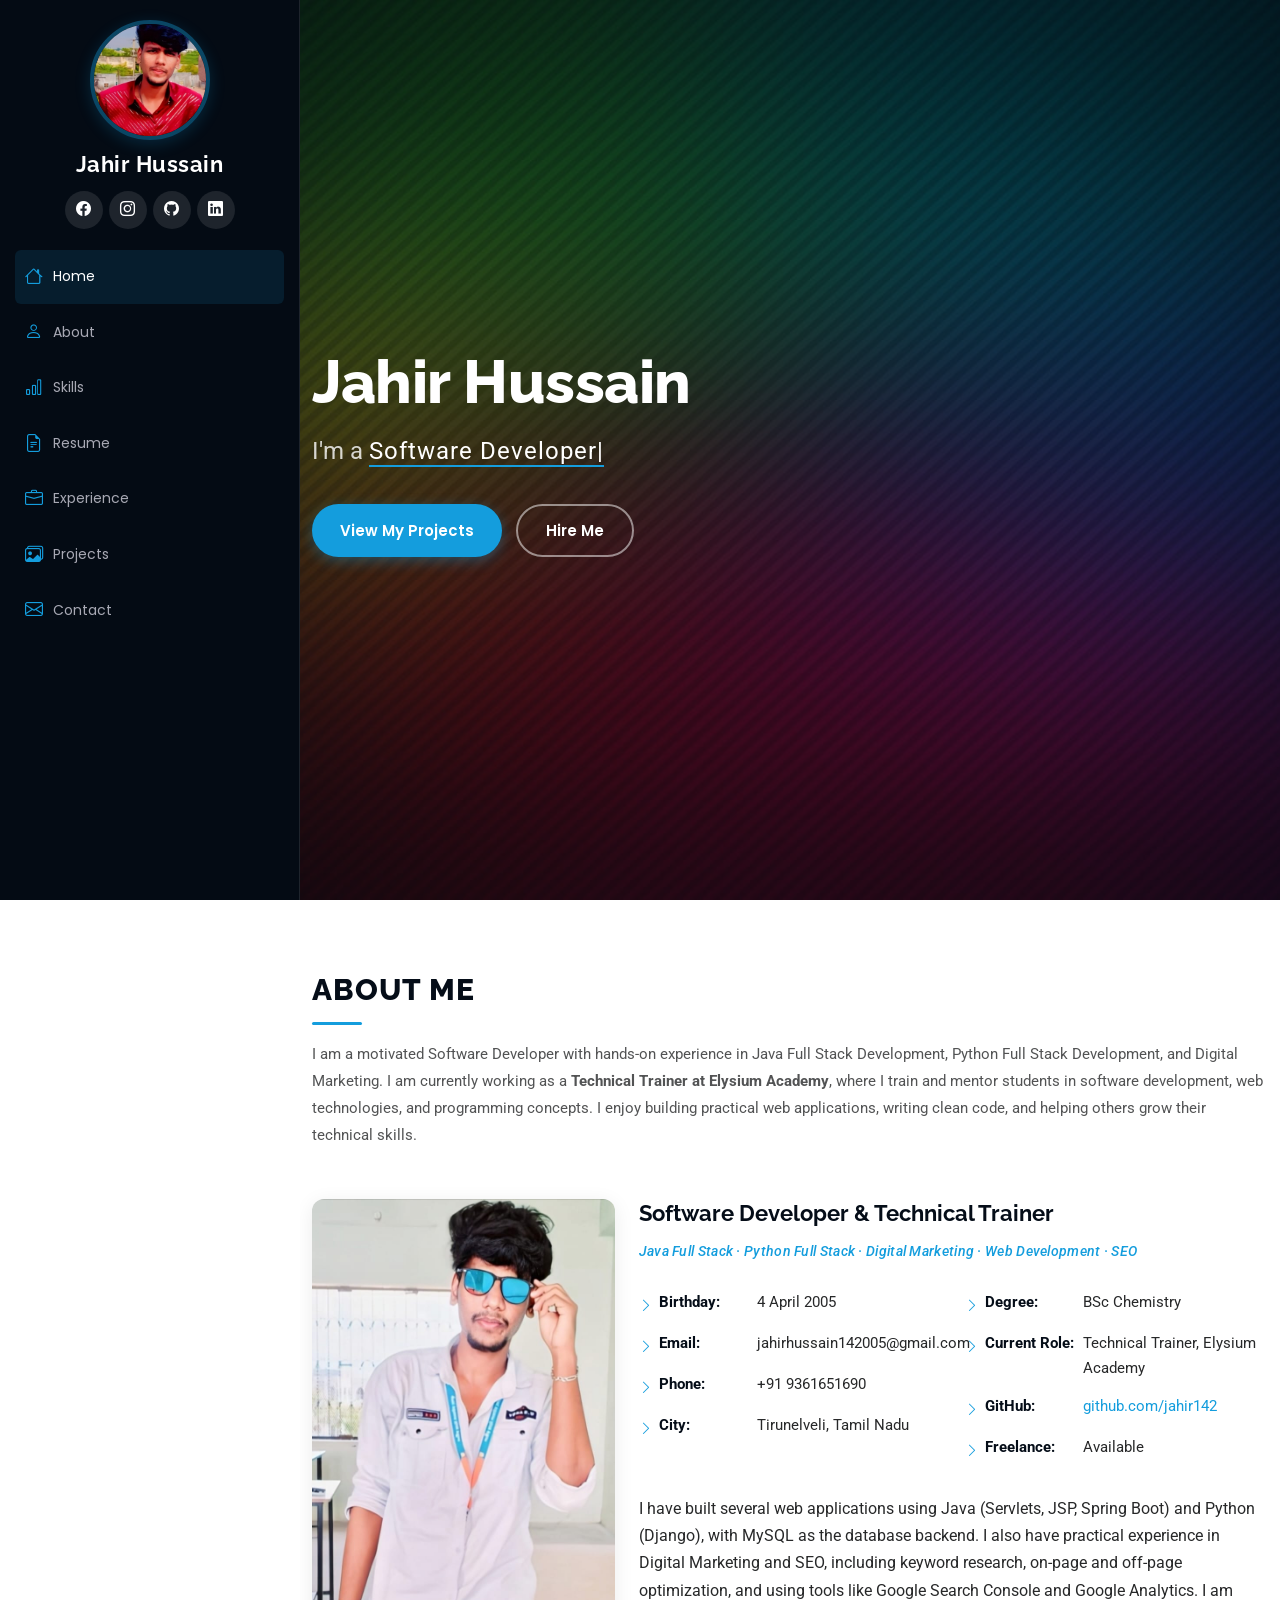
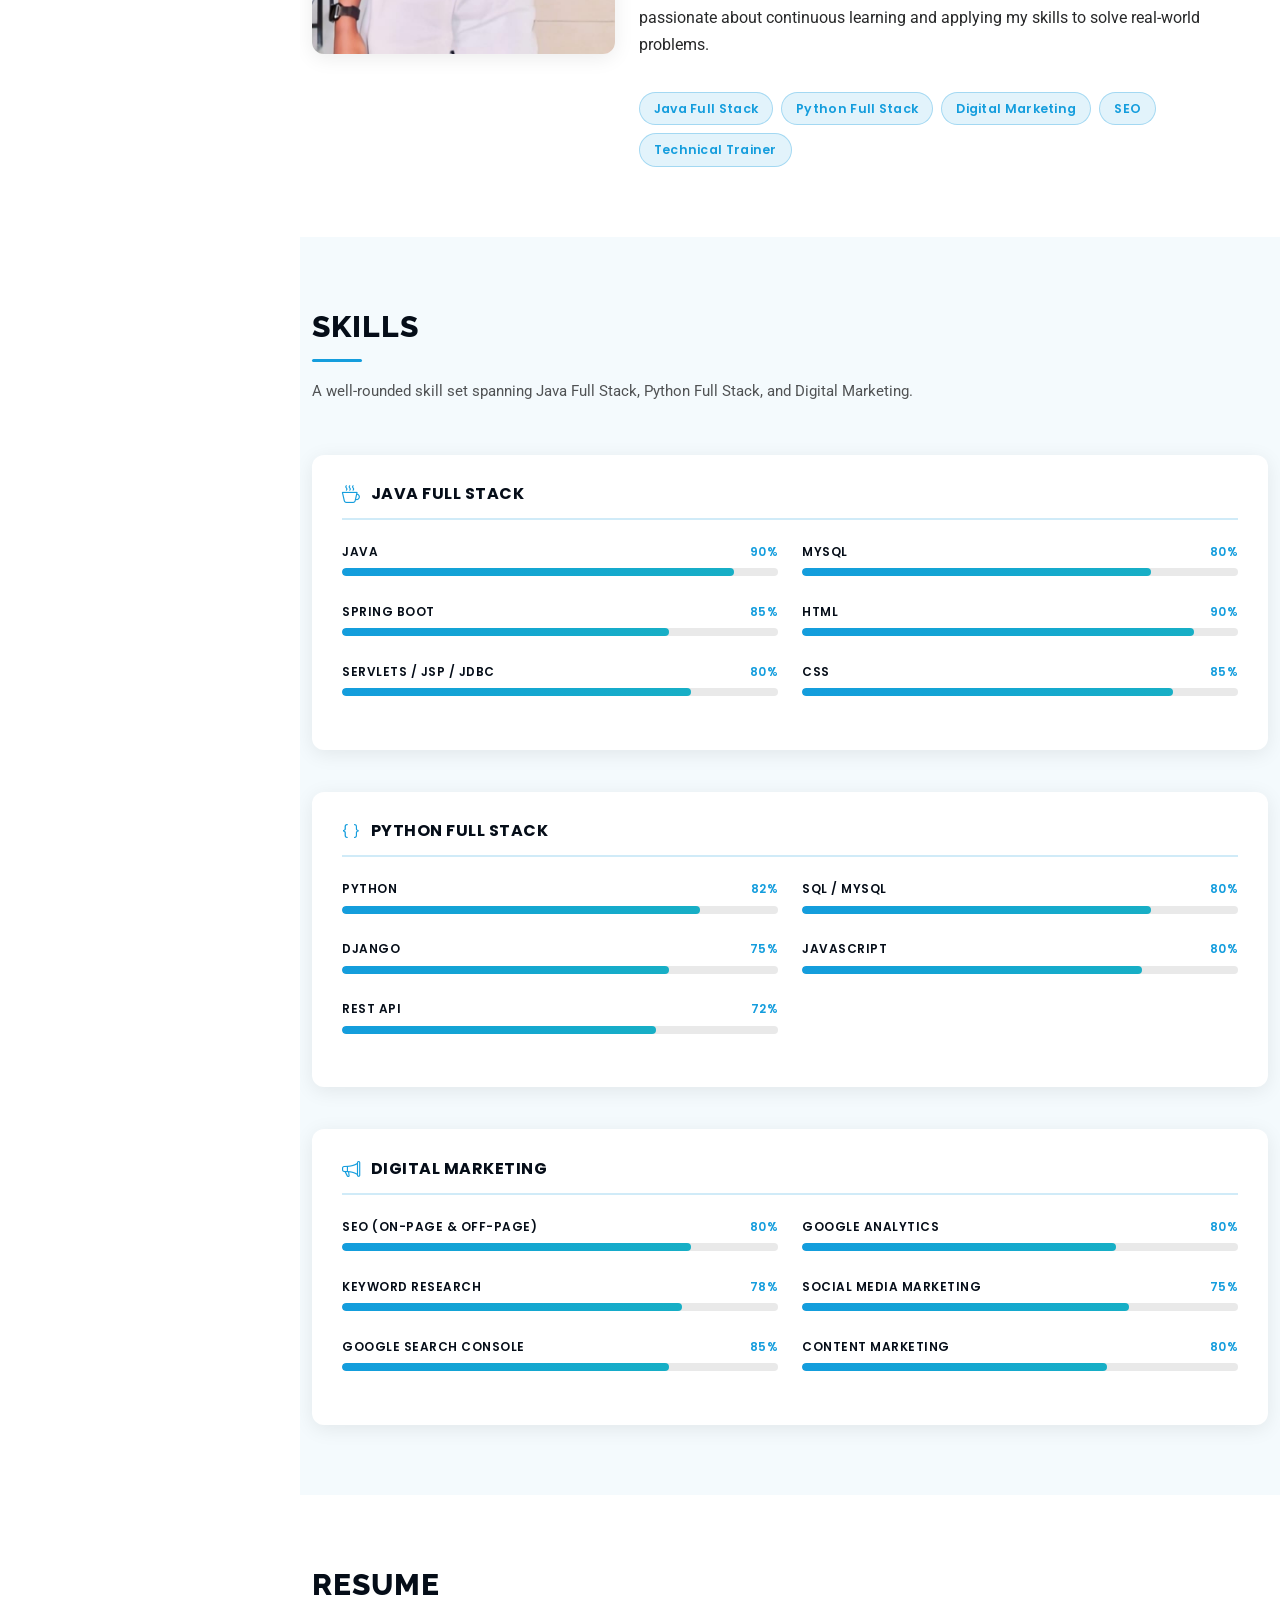
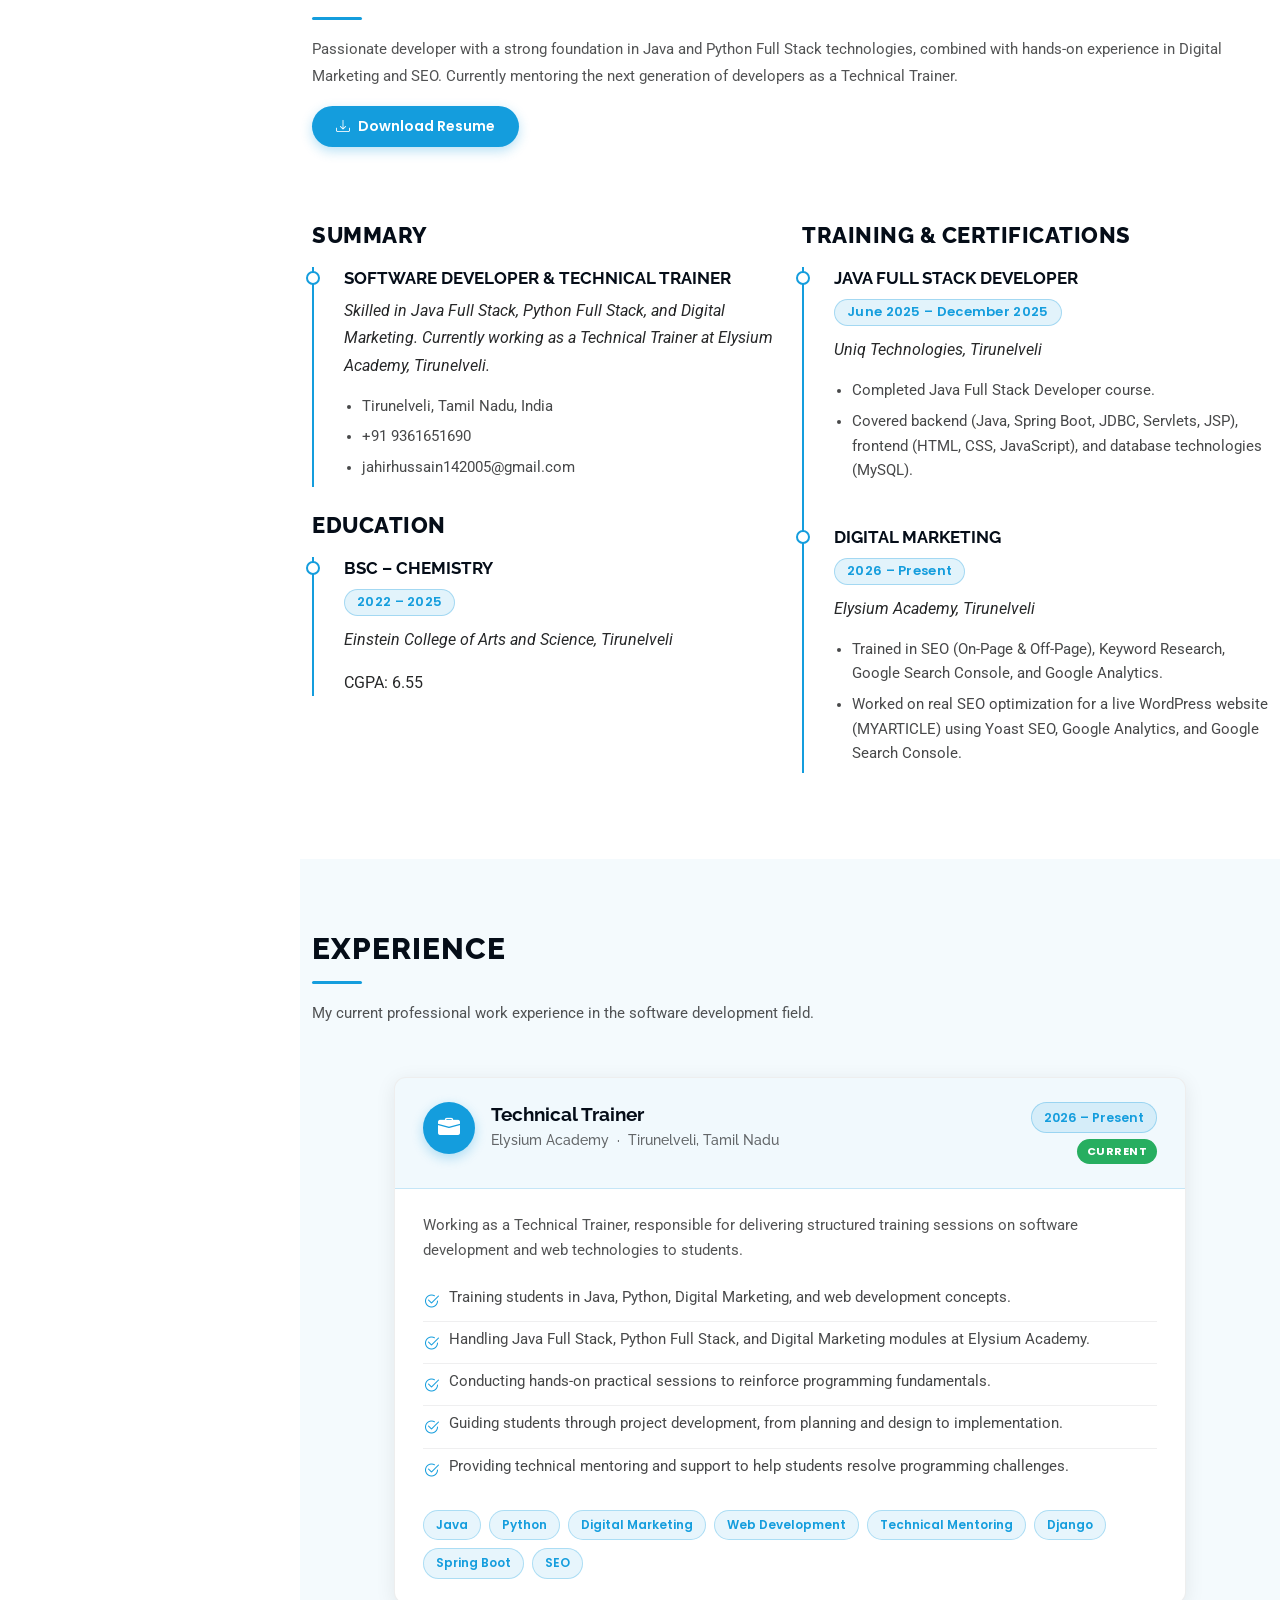
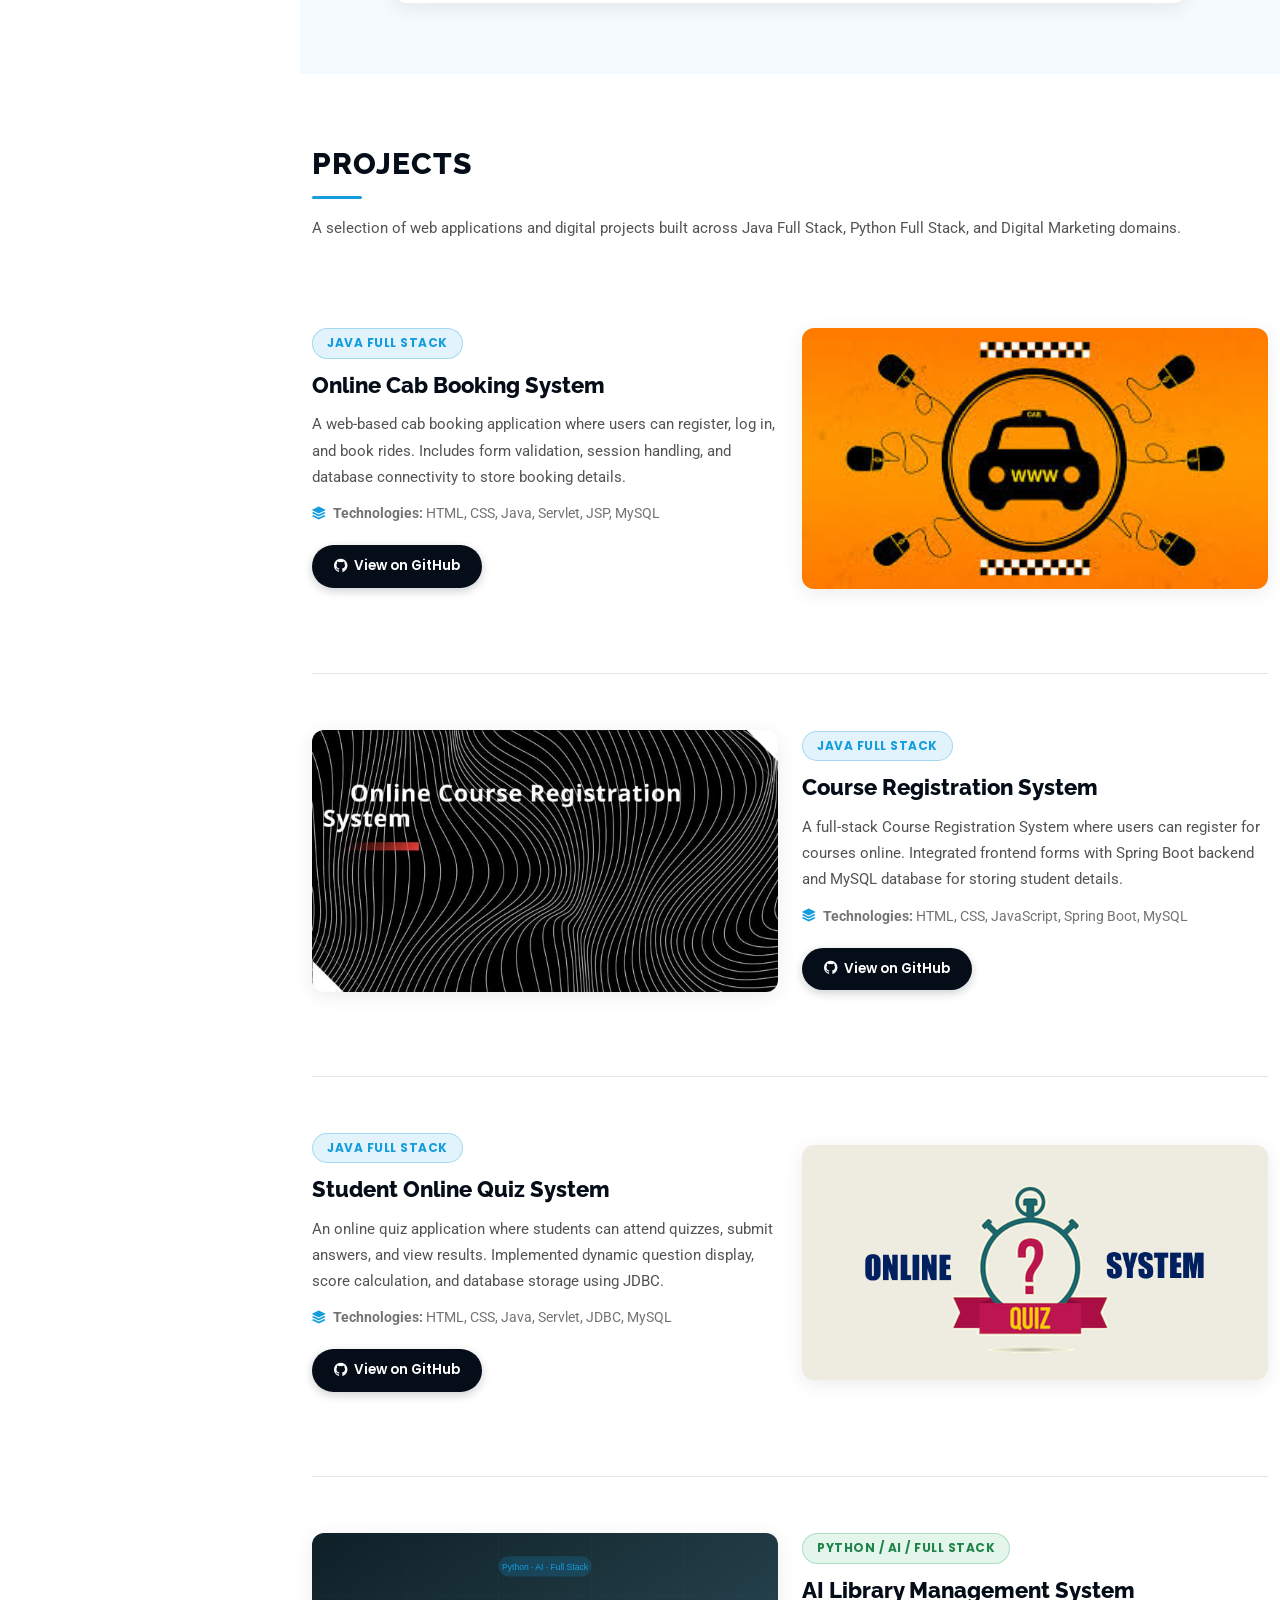
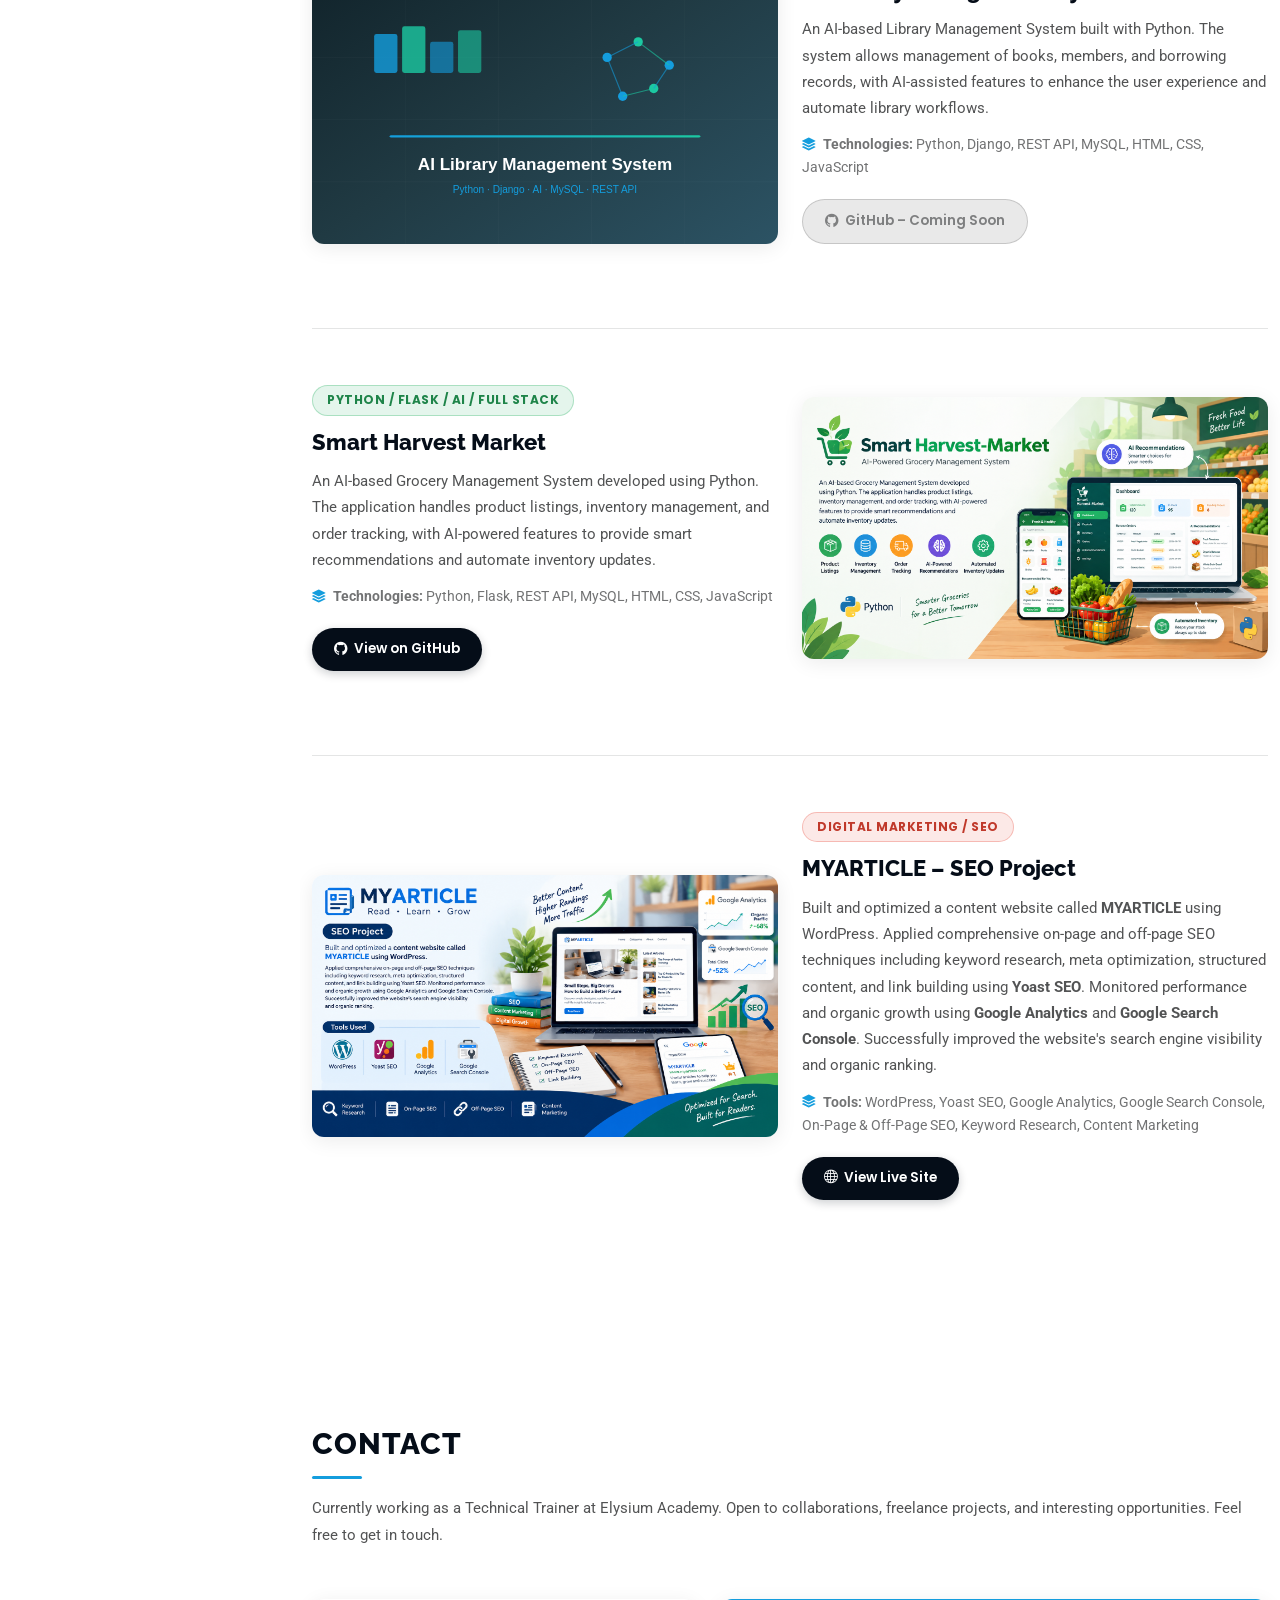
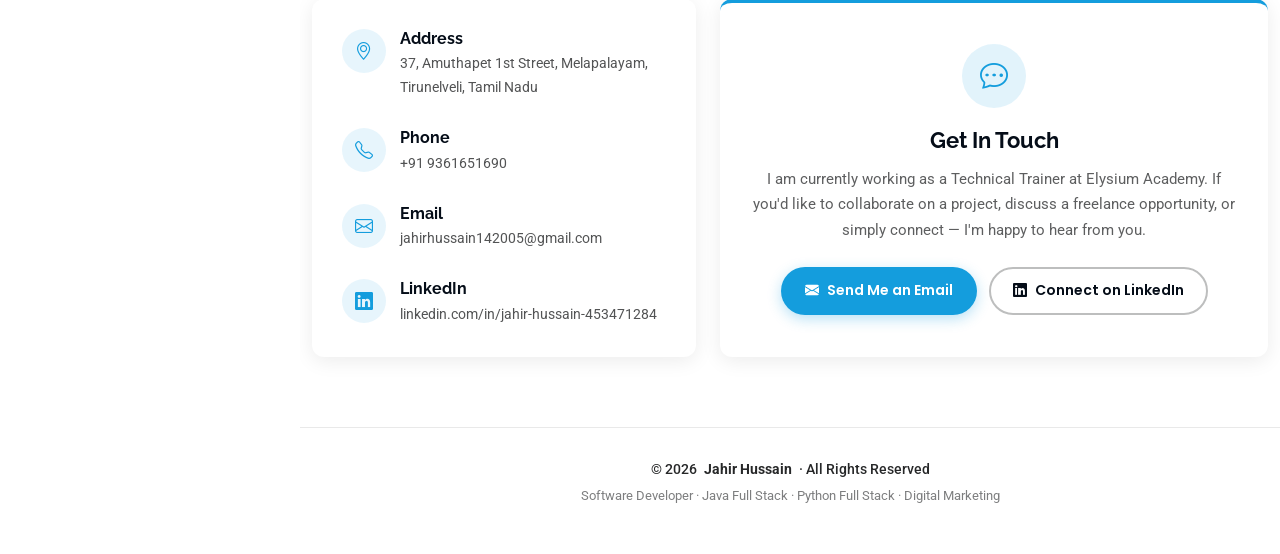
<file: iPortfolio-1.0.0/index.html>
<!DOCTYPE html>
<html lang="en">

<head>
  <meta charset="utf-8">
  <meta content="width=device-width, initial-scale=1.0" name="viewport">
  <title>Jahir Hussain | Software Developer · Java Full Stack · Python Full Stack · Digital Marketing</title>
  <meta name="description" content="Jahir Hussain – Software Developer specializing in Java Full Stack, Python Full Stack Development, and Digital Marketing. Currently working as Technical Trainer at Elysium Academy. Explore my projects, skills, and contact information.">
  <meta name="keywords" content="Jahir Hussain, Software Developer, Java Full Stack Developer, Python Full Stack Developer, Digital Marketing, SEO, Spring Boot, Django, Web Developer, Technical Trainer, Elysium Academy, Tirunelveli">
  <meta name="author" content="Jahir Hussain">
  <meta name="robots" content="index, follow">

  <!-- Open Graph / Social -->
  <meta property="og:type" content="website">
  <meta property="og:title" content="Jahir Hussain | Software Developer & Full Stack Developer">
  <meta property="og:description" content="Software Developer skilled in Java Full Stack, Python Full Stack, and Digital Marketing. Currently Technical Trainer at Elysium Academy.">
  <meta property="og:image" content="assets/img/portfolio/main-img2.webp">
  <meta property="og:url" content="https://jahir14-portfolio.netlify.app">

  <!-- Favicons -->
  <link href="assets/img/testimonials/logo.webp" rel="icon" type="image/webp">
  <link href="assets/img/testimonials/logo.webp" rel="apple-touch-icon">

  <!-- Fonts -->
  <link href="https://fonts.googleapis.com" rel="preconnect">
  <link href="https://fonts.gstatic.com" rel="preconnect" crossorigin>
  <link href="https://fonts.googleapis.com/css2?family=Roboto:ital,wght@0,300;0,400;0,500;0,700;1,400&family=Poppins:wght@300;400;500;600;700&family=Raleway:wght@300;400;500;600;700;800&display=swap" rel="stylesheet">

  <!-- Vendor CSS Files -->
  <link href="assets/vendor/bootstrap/css/bootstrap.min.css" rel="stylesheet">
  <link href="assets/vendor/bootstrap-icons/bootstrap-icons.css" rel="stylesheet">
  <link href="assets/vendor/aos/aos.css" rel="stylesheet">

  <!-- Main CSS File -->
  <link href="assets/css/main.css" rel="stylesheet">
</head>

<body class="index-page">

  <!-- ======= Header / Sidebar ======= -->
  <header id="header" class="header dark-background d-flex flex-column">
    <i class="header-toggle d-xl-none bi bi-list"></i>

    <div class="profile-img">
      <img src="assets/img/portfolio/side-img2.webp" width="120" height="120"
        alt="Jahir Hussain – Software Developer" class="img-fluid rounded-circle">
    </div>

    <a href="index.html" class="logo d-flex align-items-center justify-content-center">
      <h1 class="sitename">Jahir Hussain</h1>
    </a>

    <div class="social-links text-center">
      <a href="https://facebook.com/Rockjahir142005" target="_blank" rel="noopener" class="facebook" aria-label="Facebook Profile">
        <i class="bi bi-facebook"></i>
      </a>
      <a href="https://instagram.com/mr_black_devil__04" target="_blank" rel="noopener" class="instagram" aria-label="Instagram Profile">
        <i class="bi bi-instagram"></i>
      </a>
      <a href="https://github.com/jahir142" target="_blank" rel="noopener" class="github" aria-label="GitHub Profile">
        <i class="bi bi-github"></i>
      </a>
      <a href="https://www.linkedin.com/in/jahir-hussain-453471284/" target="_blank" rel="noopener" class="linkedin" aria-label="LinkedIn Profile">
        <i class="bi bi-linkedin"></i>
      </a>
    </div>

    <nav id="navmenu" class="navmenu">
      <ul>
        <li><a href="#hero" class="active"><i class="bi bi-house navicon"></i> Home</a></li>
        <li><a href="#about"><i class="bi bi-person navicon"></i> About</a></li>
        <li><a href="#skills"><i class="bi bi-bar-chart navicon"></i> Skills</a></li>
        <li><a href="#resume"><i class="bi bi-file-earmark-text navicon"></i> Resume</a></li>
        <li><a href="#experience"><i class="bi bi-briefcase navicon"></i> Experience</a></li>
        <li><a href="#portfolio"><i class="bi bi-images navicon"></i> Projects</a></li>
        <li><a href="#contact"><i class="bi bi-envelope navicon"></i> Contact</a></li>
      </ul>
    </nav>
  </header>
  <!-- End Header -->

  <main class="main">

    <!-- ======= Hero Section ======= -->
    <section id="hero" class="hero section dark-background">
      <img src="assets/img/testimonials/background2.webp"
        alt="Hero background" fetchpriority="high" decoding="async">

      <div class="container" data-aos="fade-up" data-aos-delay="100">
        <h2>Jahir Hussain</h2>
        <p>I'm a
          <span class="typed" data-typed-items="Software Developer,Java Full Stack Developer,Python Full Stack Developer,Digital Marketing Specialist"></span>
          <span class="typed-cursor typed-cursor--blink" aria-hidden="true"></span>
        </p>
        <div class="hero-cta" data-aos="fade-up" data-aos-delay="300">
          <a href="#portfolio" class="btn-hero-primary">View My Projects</a>
          <a href="#contact" class="btn-hero-secondary">Hire Me</a>
        </div>
      </div>
    </section>
    <!-- End Hero Section -->

    <!-- ======= About Section ======= -->
    <section id="about" class="about section">
      <div class="container section-title" data-aos="fade-up">
        <h2>About Me</h2>
        <p>
          I am a motivated Software Developer with hands-on experience in Java Full Stack Development,
          Python Full Stack Development, and Digital Marketing. I am currently working as a
          <strong>Technical Trainer at Elysium Academy</strong>, where I train and mentor students
          in software development, web technologies, and programming concepts. I enjoy building practical
          web applications, writing clean code, and helping others grow their technical skills.
        </p>
      </div>

      <div class="container" data-aos="fade-up" data-aos-delay="100">
        <div class="row gy-4 justify-content-center">

          <div class="col-lg-4 text-center">
            <img src="assets/img/portfolio/main-img2.webp" class="img-fluid about-img"
              alt="Jahir Hussain – Full Stack Developer">
          </div>

          <div class="col-lg-8 content">
            <h2>Software Developer &amp; Technical Trainer</h2>
            <p class="fst-italic py-2 about-tagline">
              Java Full Stack · Python Full Stack · Digital Marketing · Web Development · SEO
            </p>

            <div class="row">
              <div class="col-lg-6">
                <ul>
                  <li><i class="bi bi-chevron-right"></i> <strong>Birthday:</strong> <span>4 April 2005</span></li>
                  <li><i class="bi bi-chevron-right"></i> <strong>Email:</strong> <span>jahirhussain142005@gmail.com</span></li>
                  <li><i class="bi bi-chevron-right"></i> <strong>Phone:</strong> <span>+91 9361651690</span></li>
                  <li><i class="bi bi-chevron-right"></i> <strong>City:</strong> <span>Tirunelveli, Tamil Nadu</span></li>
                </ul>
              </div>
              <div class="col-lg-6">
                <ul>
                  <li><i class="bi bi-chevron-right"></i> <strong>Degree:</strong> <span>BSc Chemistry</span></li>
                  <li><i class="bi bi-chevron-right"></i> <strong>Current Role:</strong> <span>Technical Trainer, Elysium Academy</span></li>
                  <li><i class="bi bi-chevron-right"></i> <strong>GitHub:</strong> <span><a href="https://github.com/jahir142" target="_blank" rel="noopener">github.com/jahir142</a></span></li>
                  <li><i class="bi bi-chevron-right"></i> <strong>Freelance:</strong> <span>Available</span></li>
                </ul>
              </div>
            </div>

            <p class="py-3">
              I have built several web applications using Java (Servlets, JSP, Spring Boot) and Python (Django),
              with MySQL as the database backend. I also have practical experience in Digital Marketing and SEO,
              including keyword research, on-page and off-page optimization, and using tools like Google Search
              Console and Google Analytics. I am passionate about continuous learning and applying my skills to
              solve real-world problems.
            </p>

            <div class="about-badges">
              <span class="badge-skill">Java Full Stack</span>
              <span class="badge-skill">Python Full Stack</span>
              <span class="badge-skill">Digital Marketing</span>
              <span class="badge-skill">SEO</span>
              <span class="badge-skill">Technical Trainer</span>
            </div>
          </div>

        </div>
      </div>
    </section>
    <!-- End About Section -->

    <!-- ======= Skills Section ======= -->
    <section id="skills" class="skills section light-background">
      <div class="container section-title" data-aos="fade-up">
        <h2>Skills</h2>
        <p>A well-rounded skill set spanning Java Full Stack, Python Full Stack, and Digital Marketing.</p>
      </div>

      <div class="container" data-aos="fade-up" data-aos-delay="100">

        <!-- Java Full Stack -->
        <div class="skills-category" data-aos="fade-up" data-aos-delay="100">
          <h4 class="skills-category-title"><i class="bi bi-cup-hot"></i> Java Full Stack</h4>
          <div class="row skills-content skills-animation">
            <div class="col-lg-6">
              <div class="progress">
                <span class="skill"><span>Java</span> <i class="val">90%</i></span>
                <div class="progress-bar-wrap">
                  <div class="progress-bar" role="progressbar" aria-valuenow="90" aria-label="Java skill level" aria-valuemin="0" aria-valuemax="100"></div>
                </div>
              </div>
              <div class="progress">
                <span class="skill"><span>Spring Boot</span> <i class="val">85%</i></span>
                <div class="progress-bar-wrap">
                  <div class="progress-bar" role="progressbar" aria-valuenow="75" aria-label="Spring Boot skill level" aria-valuemin="0" aria-valuemax="100"></div>
                </div>
              </div>
              <div class="progress">
                <span class="skill"><span>Servlets / JSP / JDBC</span> <i class="val">80%</i></span>
                <div class="progress-bar-wrap">
                  <div class="progress-bar" role="progressbar" aria-valuenow="80" aria-label="Servlets JSP JDBC skill level" aria-valuemin="0" aria-valuemax="100"></div>
                </div>
              </div>
            </div>
            <div class="col-lg-6">
              <div class="progress">
                <span class="skill"><span>MySQL</span> <i class="val">80%</i></span>
                <div class="progress-bar-wrap">
                  <div class="progress-bar" role="progressbar" aria-valuenow="80" aria-label="MySQL skill level" aria-valuemin="0" aria-valuemax="100"></div>
                </div>
              </div>
              <div class="progress">
                <span class="skill"><span>HTML</span> <i class="val">90%</i></span>
                <div class="progress-bar-wrap">
                  <div class="progress-bar" role="progressbar" aria-valuenow="90" aria-label="HTML skill level" aria-valuemin="0" aria-valuemax="100"></div>
                </div>
              </div>
              <div class="progress">
                <span class="skill"><span>CSS</span> <i class="val">85%</i></span>
                <div class="progress-bar-wrap">
                  <div class="progress-bar" role="progressbar" aria-valuenow="85" aria-label="CSS skill level" aria-valuemin="0" aria-valuemax="100"></div>
                </div>
              </div>
            </div>
          </div>
        </div>

        <!-- Python Full Stack -->
        <div class="skills-category" data-aos="fade-up" data-aos-delay="150">
          <h4 class="skills-category-title"><i class="bi bi-braces"></i> Python Full Stack</h4>
          <div class="row skills-content skills-animation">
            <div class="col-lg-6">
              <div class="progress">
                <span class="skill"><span>Python</span> <i class="val">82%</i></span>
                <div class="progress-bar-wrap">
                  <div class="progress-bar" role="progressbar" aria-valuenow="82" aria-label="Python skill level" aria-valuemin="0" aria-valuemax="100"></div>
                </div>
              </div>
              <div class="progress">
                <span class="skill"><span>Django</span> <i class="val">75%</i></span>
                <div class="progress-bar-wrap">
                  <div class="progress-bar" role="progressbar" aria-valuenow="75" aria-label="Django skill level" aria-valuemin="0" aria-valuemax="100"></div>
                </div>
              </div>
              <div class="progress">
                <span class="skill"><span>REST API</span> <i class="val">72%</i></span>
                <div class="progress-bar-wrap">
                  <div class="progress-bar" role="progressbar" aria-valuenow="72" aria-label="REST API skill level" aria-valuemin="0" aria-valuemax="100"></div>
                </div>
              </div>
            </div>
            <div class="col-lg-6">
              <div class="progress">
                <span class="skill"><span>SQL / MySQL</span> <i class="val">80%</i></span>
                <div class="progress-bar-wrap">
                  <div class="progress-bar" role="progressbar" aria-valuenow="80" aria-label="SQL MySQL skill level" aria-valuemin="0" aria-valuemax="100"></div>
                </div>
              </div>
              <div class="progress">
                <span class="skill"><span>JavaScript</span> <i class="val">80%</i></span>
                <div class="progress-bar-wrap">
                  <div class="progress-bar" role="progressbar" aria-valuenow="78" aria-label="JavaScript skill level" aria-valuemin="0" aria-valuemax="100"></div>
                </div>
              </div>
            </div>
          </div>
        </div>

        <!-- Digital Marketing -->
        <div class="skills-category" data-aos="fade-up" data-aos-delay="200">
          <h4 class="skills-category-title"><i class="bi bi-megaphone"></i> Digital Marketing</h4>
          <div class="row skills-content skills-animation">
            <div class="col-lg-6">
              <div class="progress">
                <span class="skill"><span>SEO (On-Page &amp; Off-Page)</span> <i class="val">80%</i></span>
                <div class="progress-bar-wrap">
                  <div class="progress-bar" role="progressbar" aria-valuenow="80" aria-label="SEO skill level" aria-valuemin="0" aria-valuemax="100"></div>
                </div>
              </div>
              <div class="progress">
                <span class="skill"><span>Keyword Research</span> <i class="val">78%</i></span>
                <div class="progress-bar-wrap">
                  <div class="progress-bar" role="progressbar" aria-valuenow="78" aria-label="Keyword Research skill level" aria-valuemin="0" aria-valuemax="100"></div>
                </div>
              </div>
              <div class="progress">
                <span class="skill"><span>Google Search Console</span> <i class="val">85%</i></span>
                <div class="progress-bar-wrap">
                  <div class="progress-bar" role="progressbar" aria-valuenow="75" aria-label="Google Search Console skill level" aria-valuemin="0" aria-valuemax="100"></div>
                </div>
              </div>
            </div>
            <div class="col-lg-6">
              <div class="progress">
                <span class="skill"><span>Google Analytics</span> <i class="val">80%</i></span>
                <div class="progress-bar-wrap">
                  <div class="progress-bar" role="progressbar" aria-valuenow="72" aria-label="Google Analytics skill level" aria-valuemin="0" aria-valuemax="100"></div>
                </div>
              </div>
              <div class="progress">
                <span class="skill"><span>Social Media Marketing</span> <i class="val">75%</i></span>
                <div class="progress-bar-wrap">
                  <div class="progress-bar" role="progressbar" aria-valuenow="75" aria-label="Social Media Marketing skill level" aria-valuemin="0" aria-valuemax="100"></div>
                </div>
              </div>
              <div class="progress">
                <span class="skill"><span>Content Marketing</span> <i class="val">80%</i></span>
                <div class="progress-bar-wrap">
                  <div class="progress-bar" role="progressbar" aria-valuenow="70" aria-label="Content Marketing skill level" aria-valuemin="0" aria-valuemax="100"></div>
                </div>
              </div>
            </div>
          </div>
        </div>

      </div>
    </section>
    <!-- End Skills Section -->

    <!-- ======= Resume Section ======= -->
    <section id="resume" class="resume section">
      <div class="container section-title" data-aos="fade-up">
        <h2>Resume</h2>
        <p>Passionate developer with a strong foundation in Java and Python Full Stack technologies, combined with hands-on experience in Digital Marketing and SEO. Currently mentoring the next generation of developers as a Technical Trainer.</p>
        <a href="assets/img/Jahir Hussain Resume.pdf" download class="btn btn-download-resume mt-3">
          <i class="bi bi-download me-2"></i>Download Resume
        </a>
      </div>

      <div class="container">
        <div class="row">

          <div class="col-lg-6" data-aos="fade-up" data-aos-delay="100">
            <h3 class="resume-title">Summary</h3>
            <div class="resume-item pb-0">
              <h4>Software Developer &amp; Technical Trainer</h4>
              <p><em>Skilled in Java Full Stack, Python Full Stack, and Digital Marketing. Currently working as a Technical Trainer at Elysium Academy, Tirunelveli.</em></p>
              <ul>
                <li>Tirunelveli, Tamil Nadu, India</li>
                <li>+91 9361651690</li>
                <li>jahirhussain142005@gmail.com</li>
              </ul>
            </div>

            <h3 class="resume-title">Education</h3>
            <div class="resume-item">
              <h4>BSc – Chemistry</h4>
              <h5 class="resume-date">2022 – 2025</h5>
              <p><em>Einstein College of Arts and Science, Tirunelveli</em></p>
              <p>CGPA: 6.55</p>
            </div>
          </div>

          <div class="col-lg-6" data-aos="fade-up" data-aos-delay="200">
            <h3 class="resume-title">Training &amp; Certifications</h3>
            <div class="resume-item">
              <h4>Java Full Stack Developer</h4>
              <h5 class="resume-date">June 2025 – December 2025</h5>
              <p><em>Uniq Technologies, Tirunelveli</em></p>
              <ul>
                <li>Completed Java Full Stack Developer course.</li>
                <li>Covered backend (Java, Spring Boot, JDBC, Servlets, JSP), frontend (HTML, CSS, JavaScript), and database technologies (MySQL).</li>
              </ul>
            </div>

            <div class="resume-item">
              <h4>Digital Marketing</h4>
              <h5 class="resume-date">2026 – Present</h5>
              <p><em>Elysium Academy, Tirunelveli</em></p>
              <ul>
                <li>Trained in SEO (On-Page &amp; Off-Page), Keyword Research, Google Search Console, and Google Analytics.</li>
                <li>Worked on real SEO optimization for a live WordPress website (MYARTICLE) using Yoast SEO, Google Analytics, and Google Search Console.</li>
              </ul>
            </div>
          </div>

        </div>
      </div>
    </section>
    <!-- End Resume Section -->

    <!-- ======= Experience Section ======= -->
    <section id="experience" class="experience section light-background">
      <div class="container section-title" data-aos="fade-up">
        <h2>Experience</h2>
        <p>My current professional work experience in the software development field.</p>
      </div>

      <div class="container" data-aos="fade-up" data-aos-delay="100">
        <div class="row justify-content-center">
          <div class="col-lg-10">

            <div class="experience-item" data-aos="fade-up" data-aos-delay="150">
              <div class="experience-header">
                <div class="experience-icon">
                  <i class="bi bi-briefcase-fill"></i>
                </div>
                <div class="experience-title-wrap">
                  <h4>Technical Trainer</h4>
                  <h5>Elysium Academy &nbsp;·&nbsp; Tirunelveli, Tamil Nadu</h5>
                </div>
                <div class="experience-date">
                  <span class="badge-date">2026 – Present</span>
                  <span class="badge-current">Current</span>
                </div>
              </div>
              <div class="experience-body">
                <p>Working as a Technical Trainer, responsible for delivering structured training sessions on software development and web technologies to students.</p>
                <ul>
                  <li><i class="bi bi-check2-circle"></i> Training students in Java, Python, Digital Marketing, and web development concepts.</li>
                  <li><i class="bi bi-check2-circle"></i> Handling Java Full Stack, Python Full Stack, and Digital Marketing modules at Elysium Academy.</li>
                  <li><i class="bi bi-check2-circle"></i> Conducting hands-on practical sessions to reinforce programming fundamentals.</li>
                  <li><i class="bi bi-check2-circle"></i> Guiding students through project development, from planning and design to implementation.</li>
                  <li><i class="bi bi-check2-circle"></i> Providing technical mentoring and support to help students resolve programming challenges.</li>
                </ul>
                <div class="experience-tags">
                  <span>Java</span>
                  <span>Python</span>
                  <span>Digital Marketing</span>
                  <span>Web Development</span>
                  <span>Technical Mentoring</span>
                  <span>Django</span>
                  <span>Spring Boot</span>
                  <span>SEO</span>
                </div>
              </div>
            </div>

          </div>
        </div>
      </div>
    </section>
    <!-- End Experience Section -->

    <!-- ======= Projects Section ======= -->
    <section id="portfolio" class="portfolio section">
      <div class="container section-title" data-aos="fade-up">
        <h2>Projects</h2>
        <p>A selection of web applications and digital projects built across Java Full Stack, Python Full Stack, and Digital Marketing domains.</p>
      </div>

      <div class="container">

        <!-- Project: Online Cab Booking System -->
        <div class="row project-card align-items-center mb-5" data-aos="fade-up" data-aos-delay="100">
          <div class="col-lg-6">
            <div class="project-label">Java Full Stack</div>
            <h3 class="project-title">Online Cab Booking System</h3>
            <p class="project-desc">
              A web-based cab booking application where users can register, log in, and book rides.
              Includes form validation, session handling, and database connectivity to store booking details.
            </p>
            <p class="project-tech"><i class="bi bi-stack"></i> <strong>Technologies:</strong> HTML, CSS, Java, Servlet, JSP, MySQL</p>
            <div class="project-buttons">
              <a href="https://github.com/jahir142/cab-booking" target="_blank" rel="noopener" class="btn-project-primary">
                <i class="bi bi-github"></i> View on GitHub
              </a>
            </div>
          </div>
          <div class="col-lg-6 text-center mt-4 mt-lg-0">
            <div class="project-img-wrap">
              <img src="assets/img/testimonials/project1.webp" class="img-fluid" alt="Online Cab Booking System – Java Servlet Project">
            </div>
          </div>
        </div>

        <hr class="project-divider" data-aos="fade-up">

        <!-- Project: Course Registration System -->
        <div class="row project-card align-items-center mb-5 flex-lg-row-reverse" data-aos="fade-up" data-aos-delay="100">
          <div class="col-lg-6">
            <div class="project-label">Java Full Stack</div>
            <h3 class="project-title">Course Registration System</h3>
            <p class="project-desc">
              A full-stack Course Registration System where users can register for courses online.
              Integrated frontend forms with Spring Boot backend and MySQL database for storing student details.
            </p>
            <p class="project-tech"><i class="bi bi-stack"></i> <strong>Technologies:</strong> HTML, CSS, JavaScript, Spring Boot, MySQL</p>
            <div class="project-buttons">
              <a href="https://github.com/jahir142/Course-Registration-System" target="_blank" rel="noopener" class="btn-project-primary">
                <i class="bi bi-github"></i> View on GitHub
              </a>
            </div>
          </div>
          <div class="col-lg-6 text-center mt-4 mt-lg-0">
            <div class="project-img-wrap">
              <img src="assets/img/testimonials/onlinecourseregistrationsystem-project img.webp" class="img-fluid" alt="Course Registration System – Spring Boot Project">
            </div>
          </div>
        </div>

        <hr class="project-divider" data-aos="fade-up">

        <!-- Project: Student Online Quiz System -->
        <div class="row project-card align-items-center mb-5" data-aos="fade-up" data-aos-delay="100">
          <div class="col-lg-6">
            <div class="project-label">Java Full Stack</div>
            <h3 class="project-title">Student Online Quiz System</h3>
            <p class="project-desc">
              An online quiz application where students can attend quizzes, submit answers, and view results.
              Implemented dynamic question display, score calculation, and database storage using JDBC.
            </p>
            <p class="project-tech"><i class="bi bi-stack"></i> <strong>Technologies:</strong> HTML, CSS, Java, Servlet, JDBC, MySQL</p>
            <div class="project-buttons">
              <a href="https://github.com/jahir142/OnlineQuizSystem" target="_blank" rel="noopener" class="btn-project-primary">
                <i class="bi bi-github"></i> View on GitHub
              </a>
            </div>
          </div>
          <div class="col-lg-6 text-center mt-4 mt-lg-0">
            <div class="project-img-wrap">
              <img src="assets/img/testimonials/project2.webp" class="img-fluid" alt="Student Online Quiz System – Java JDBC Project">
            </div>
          </div>
        </div>

        <hr class="project-divider" data-aos="fade-up">

        <!-- Project: AI Library Management System -->
        <div class="row project-card align-items-center mb-5 flex-lg-row-reverse" data-aos="fade-up" data-aos-delay="100">
          <div class="col-lg-6">
            <div class="project-label python-label">Python / AI / Full Stack</div>
            <h3 class="project-title">AI Library Management System</h3>
            <p class="project-desc">
              An AI-based Library Management System built with Python. The system allows management of books,
              members, and borrowing records, with AI-assisted features to enhance the user experience and
              automate library workflows.
            </p>
            <p class="project-tech"><i class="bi bi-stack"></i> <strong>Technologies:</strong> Python, Django, REST API, MySQL, HTML, CSS, JavaScript</p>
            <div class="project-buttons">
              <span class="btn-project-disabled">
                <i class="bi bi-github"></i> GitHub – Coming Soon
              </span>
            </div>
          </div>
          <div class="col-lg-6 text-center mt-4 mt-lg-0">
            <div class="project-img-wrap">
              <img src="assets/img/testimonials/project-ai-library.svg" class="img-fluid" alt="AI Library Management System – Python Django Project">
            </div>
          </div>
        </div>

        <hr class="project-divider" data-aos="fade-up">

        <!-- Project: AI Grocery System -->
        <div class="row project-card align-items-center mb-5" data-aos="fade-up" data-aos-delay="100">
          <div class="col-lg-6">
            <div class="project-label python-label">Python / Flask / AI / Full Stack</div>
            <h3 class="project-title">Smart Harvest Market</h3>
            <p class="project-desc">
              An AI-based Grocery Management System developed using Python. The application handles product
              listings, inventory management, and order tracking, with AI-powered features to provide smart
              recommendations and automate inventory updates.
            </p>
            <p class="project-tech"><i class="bi bi-stack"></i> <strong>Technologies:</strong> Python, Flask, REST API, MySQL, HTML, CSS, JavaScript</p>
              <div class="project-buttons">
              <a href="https://github.com/jahir142/smart-harvest-market" target="_blank" rel="noopener" class="btn-project-primary">
                <i class="bi bi-github"></i> View on GitHub
              </a>
            </div>
          </div>
          <div class="col-lg-6 text-center mt-4 mt-lg-0">
            <div class="project-img-wrap">
              <img src="assets/img/testimonials/Smart Harvest Market.png" class="img-fluid" alt="Smart Harvest Market – Python Django Project">
            </div>
          </div>
        </div>

        <hr class="project-divider" data-aos="fade-up">

        <!-- Project: MYARTICLE -->
        <div class="row project-card align-items-center mb-5 flex-lg-row-reverse" data-aos="fade-up" data-aos-delay="100">
          <div class="col-lg-6">
            <div class="project-label dm-label">Digital Marketing / SEO</div>
            <h3 class="project-title">MYARTICLE – SEO Project</h3>
            <p class="project-desc">
              Built and optimized a content website called <strong>MYARTICLE</strong> using WordPress.
              Applied comprehensive on-page and off-page SEO techniques including keyword research, meta
              optimization, structured content, and link building using <strong>Yoast SEO</strong>.
              Monitored performance and organic growth using <strong>Google Analytics</strong> and
              <strong>Google Search Console</strong>. Successfully improved the website's search engine
              visibility and organic ranking.
            </p>
            <p class="project-tech"><i class="bi bi-stack"></i> <strong>Tools:</strong> WordPress, Yoast SEO, Google Analytics, Google Search Console, On-Page &amp; Off-Page SEO, Keyword Research, Content Marketing</p>
            <div class="project-buttons">
              <a href="https://article-in.unaux.com/wp/" target="_blank" rel="noopener" class="btn-project-primary">
                <i class="bi bi-globe"></i> View Live Site
              </a>
            </div>
          </div>
          <div class="col-lg-6 text-center mt-4 mt-lg-0">
            <div class="project-img-wrap">
              <img src="assets/img/testimonials/MyArticles Project.png" class="img-fluid" alt="MYARTICLE – SEO and Digital Marketing Project">
            </div>
          </div>
        </div>

      </div>
    </section>
    <!-- End Projects Section -->

    <!-- ======= Contact Section ======= -->
    <section id="contact" class="contact section">
      <div class="container section-title" data-aos="fade-up">
        <h2>Contact</h2>
        <p>Currently working as a Technical Trainer at Elysium Academy. Open to collaborations, freelance projects, and interesting opportunities. Feel free to get in touch.</p>
      </div>

      <div class="container" data-aos="fade-up" data-aos-delay="100">
        <div class="row gy-4">

          <div class="col-lg-5">
            <div class="info-wrap">
              <div class="info-item d-flex" data-aos="fade-up" data-aos-delay="200">
                <i class="bi bi-geo-alt flex-shrink-0"></i>
                <div>
                  <h3>Address</h3>
                  <p>37, Amuthapet 1st Street, Melapalayam, Tirunelveli, Tamil Nadu</p>
                </div>
              </div>

              <div class="info-item d-flex" data-aos="fade-up" data-aos-delay="300">
                <i class="bi bi-telephone flex-shrink-0"></i>
                <div>
                  <h3>Phone</h3>
                  <p><a href="tel:+919361651690">+91 9361651690</a></p>
                </div>
              </div>

              <div class="info-item d-flex" data-aos="fade-up" data-aos-delay="400">
                <i class="bi bi-envelope flex-shrink-0"></i>
                <div>
                  <h3>Email</h3>
                  <p><a href="mailto:jahirhussain142005@gmail.com">jahirhussain142005@gmail.com</a></p>
                </div>
              </div>

              <div class="info-item d-flex" data-aos="fade-up" data-aos-delay="500">
                <i class="bi bi-linkedin flex-shrink-0"></i>
                <div>
                  <h3>LinkedIn</h3>
                  <p><a href="https://www.linkedin.com/in/jahir-hussain-453471284/" target="_blank" rel="noopener">linkedin.com/in/jahir-hussain-453471284</a></p>
                </div>
              </div>
            </div>
          </div>

          <div class="col-lg-7" data-aos="fade-up" data-aos-delay="200">
            <div class="contact-cta-box">
              <div class="contact-cta-icon">
                <i class="bi bi-chat-dots"></i>
              </div>
              <h3>Get In Touch</h3>
              <p>
                I am currently working as a Technical Trainer at Elysium Academy. If you'd like to
                collaborate on a project, discuss a freelance opportunity, or simply connect —
                I'm happy to hear from you.
              </p>
              <div class="contact-cta-buttons">
                <a href="mailto:jahirhussain142005@gmail.com" class="btn-contact-primary">
                  <i class="bi bi-envelope-fill me-2"></i>Send Me an Email
                </a>
                <a href="https://www.linkedin.com/in/jahir-hussain-453471284/" target="_blank" rel="noopener" class="btn-contact-secondary">
                  <i class="bi bi-linkedin me-2"></i>Connect on LinkedIn
                </a>
              </div>
            </div>
          </div>

        </div>
      </div>
    </section>
    <!-- End Contact Section -->

  </main>

  <!-- ======= Footer ======= -->
  <footer id="footer" class="footer position-relative">
    <div class="container">
      <div class="copyright text-center">
        <p>© 2026 <strong class="px-1 sitename">Jahir Hussain</strong> · All Rights Reserved</p>
      </div>
      <div class="credits text-center">
        <p>Software Developer · Java Full Stack · Python Full Stack · Digital Marketing</p>
      </div>
    </div>
  </footer>
  <!-- End Footer -->

  <!-- Scroll Top -->
  <a href="#" id="scroll-top" class="scroll-top d-flex align-items-center justify-content-center" aria-label="Scroll to top">
    <i class="bi bi-arrow-up-short"></i>
  </a>

  <!-- Preloader -->
  <div id="preloader"></div>

  <!-- Vendor JS Files -->
  <script src="assets/vendor/bootstrap/js/bootstrap.bundle.min.js"></script>
  <script src="assets/vendor/aos/aos.js"></script>
  <script src="assets/vendor/typed.js/typed.umd.js"></script>
  <script src="assets/vendor/purecounter/purecounter_vanilla.js"></script>
  <script src="assets/vendor/waypoints/noframework.waypoints.js"></script>

  <!-- Main JS File -->
  <script src="assets/js/main.js"></script>

</body>

</html>
</file>
<file: iPortfolio-1.0.0/assets/css/main.css>
/**
* Template Name: iPortfolio
* Template URL: https://bootstrapmade.com/iportfolio-bootstrap-portfolio-websites-template/
* Updated: Jun 29 2024 with Bootstrap v5.3.3
* Customized by: Jahir Hussain
*/

/*--------------------------------------------------------------
# Font & Color Variables
--------------------------------------------------------------*/
:root {
  --default-font: "Roboto", system-ui, -apple-system, "Segoe UI", Roboto, "Helvetica Neue", Arial, sans-serif;
  --heading-font: "Raleway", sans-serif;
  --nav-font: "Poppins", sans-serif;
}

:root {
  --background-color: #ffffff;
  --default-color: #272829;
  --heading-color: #050d18;
  --accent-color: #149ddd;
  --accent-color-dark: #0f7ab0;
  --surface-color: #ffffff;
  --contrast-color: #ffffff;
  --border-radius-card: 12px;
  --transition-speed: 0.3s;
  --box-shadow-light: 0 4px 20px rgba(0, 0, 0, 0.08);
  --box-shadow-hover: 0 8px 32px rgba(20, 157, 221, 0.18);
}

:root {
  --nav-color: #a8a9b4;
  --nav-hover-color: #ffffff;
  --nav-mobile-background-color: #040b14;
  --nav-dropdown-background-color: #040b14;
  --nav-dropdown-color: #a8a9b4;
  --nav-dropdown-hover-color: #ffffff;
}

.light-background {
  --background-color: #f4fafd;
  --surface-color: #ffffff;
}

.dark-background {
  --background-color: #040b14;
  --default-color: #ffffff;
  --heading-color: #ffffff;
  --surface-color: #151f2b;
  --contrast-color: #ffffff;
}

:root {
  scroll-behavior: smooth;
}

/*--------------------------------------------------------------
# General Styling & Shared Classes
--------------------------------------------------------------*/
body {
  color: var(--default-color);
  background-color: var(--background-color);
  font-family: var(--default-font);
  line-height: 1.7;
}

a {
  color: var(--accent-color);
  text-decoration: none;
  transition: color var(--transition-speed);
}

a:hover {
  color: var(--accent-color-dark);
  text-decoration: none;
}

h1, h2, h3, h4, h5, h6 {
  color: var(--heading-color);
  font-family: var(--heading-font);
  font-weight: 700;
  line-height: 1.3;
}

img {
  max-width: 100%;
  height: auto;
}

/*--------------------------------------------------------------
# Global Header / Sidebar
--------------------------------------------------------------*/
.header {
  color: var(--default-color);
  background-color: var(--background-color);
  position: fixed;
  top: 0;
  left: 0;
  bottom: 0;
  padding: 0 15px;
  width: 300px;
  transition: all ease-in-out 0.3s;
  overflow-y: auto;
  z-index: 997;
  border-right: 1px solid color-mix(in srgb, var(--default-color), transparent 90%);
}

.header .profile-img img {
  margin: 20px auto 10px;
  display: block;
  width: 120px;
  height: 120px;
  object-fit: cover;
  border: 4px solid color-mix(in srgb, var(--accent-color), transparent 60%);
  box-shadow: 0 4px 16px rgba(20, 157, 221, 0.2);
  transition: box-shadow var(--transition-speed);
}

.header .profile-img img:hover {
  box-shadow: 0 6px 24px rgba(20, 157, 221, 0.4);
}

.header .logo {
  line-height: 1;
  margin-bottom: 12px;
}

.header .logo h1 {
  font-size: 22px;
  margin: 0;
  font-weight: 700;
  color: var(--heading-color);
  letter-spacing: 0.5px;
}

.header .social-links {
  margin: 0 0 20px 0;
  display: flex;
  justify-content: center;
  flex-wrap: wrap;
  gap: 6px;
}

.header .social-links a {
  font-size: 15px;
  display: inline-flex;
  align-items: center;
  justify-content: center;
  background: color-mix(in srgb, var(--default-color), transparent 90%);
  color: var(--default-color);
  border-radius: 50%;
  text-align: center;
  width: 38px;
  height: 38px;
  transition: all var(--transition-speed);
}

.header .social-links a:hover {
  color: var(--contrast-color);
  background: var(--accent-color);
  transform: translateY(-2px);
}

@media (min-width: 1200px) {
  .header ~ main,
  .header ~ #footer {
    margin-left: 300px;
  }
}

@media (max-width: 1199px) {
  .header {
    left: -100%;
  }
}

.header.header-show {
  left: 0;
}

.header .header-toggle {
  color: var(--contrast-color);
  background-color: var(--accent-color);
  font-size: 22px;
  display: flex;
  align-items: center;
  justify-content: center;
  width: 40px;
  height: 40px;
  border-radius: 50%;
  cursor: pointer;
  position: fixed;
  top: 15px;
  right: 15px;
  z-index: 9999;
  transition: background-color var(--transition-speed);
  box-shadow: 0 2px 10px rgba(20, 157, 221, 0.4);
}

.header .header-toggle:hover {
  background-color: var(--accent-color-dark);
}

/*--------------------------------------------------------------
# Navigation Menu
--------------------------------------------------------------*/
.mobile-nav-toggle {
  display: none;
}

.navmenu {
  padding: 0;
  z-index: 9997;
}

.navmenu ul {
  list-style: none;
  padding: 0 0 20px 0;
  margin: 0;
}

.navmenu a,
.navmenu a:focus {
  color: var(--nav-color);
  padding: 12px 10px;
  font-family: var(--nav-font);
  font-size: 14px;
  font-weight: 400;
  display: flex;
  align-items: center;
  white-space: nowrap;
  transition: all var(--transition-speed);
  width: 100%;
  border-radius: 6px;
  margin: 1px 0;
}

.navmenu a .navicon,
.navmenu a:focus .navicon {
  font-size: 18px;
  margin-right: 10px;
  color: var(--accent-color);
  transition: color var(--transition-speed);
}

.navmenu a:hover,
.navmenu .active,
.navmenu .active:focus {
  color: var(--nav-hover-color);
  background: color-mix(in srgb, var(--accent-color), transparent 88%);
}

.navmenu a:hover .navicon,
.navmenu .active .navicon,
.navmenu .active:focus .navicon {
  color: var(--accent-color);
}

.navmenu .dropdown {
  display: block;
}

.navmenu .dropdown ul {
  position: static;
  display: none;
  z-index: 99;
  padding: 5px 10px;
  margin: 5px 10px;
  background-color: var(--nav-dropdown-background-color);
  border: 1px solid color-mix(in srgb, var(--default-color), transparent 90%);
  border-radius: 6px;
  transition: all 0.5s ease-in-out;
}

.navmenu .dropdown > .dropdown-active {
  display: block;
}

/*--------------------------------------------------------------
# Global Footer
--------------------------------------------------------------*/
.footer {
  color: var(--default-color);
  background-color: var(--background-color);
  font-size: 14px;
  padding: 30px 0;
  border-top: 1px solid color-mix(in srgb, var(--default-color), transparent 90%);
}

.footer .copyright p {
  margin-bottom: 4px;
  font-weight: 500;
}

.footer .credits {
  font-size: 13px;
  color: color-mix(in srgb, var(--default-color), transparent 40%);
}

/*--------------------------------------------------------------
# Preloader
--------------------------------------------------------------*/
#preloader {
  position: fixed;
  inset: 0;
  z-index: 999999;
  overflow: hidden;
  background: var(--background-color);
  transition: all 0.6s ease-out;
}

#preloader:before {
  content: "";
  position: fixed;
  top: calc(50% - 30px);
  left: calc(50% - 30px);
  border: 5px solid transparent;
  border-top-color: var(--accent-color);
  border-bottom-color: var(--accent-color);
  border-radius: 50%;
  width: 60px;
  height: 60px;
  animation: animate-preloader 0.8s linear infinite;
}

@keyframes animate-preloader {
  0% { transform: rotate(0deg); }
  100% { transform: rotate(360deg); }
}

/*--------------------------------------------------------------
# Scroll Top Button
--------------------------------------------------------------*/
.scroll-top {
  position: fixed;
  visibility: hidden;
  opacity: 0;
  right: 20px;
  bottom: -15px;
  z-index: 99999;
  background-color: var(--accent-color);
  width: 44px;
  height: 44px;
  border-radius: 50px;
  transition: all 0.4s;
  box-shadow: 0 4px 12px rgba(20, 157, 221, 0.3);
}

.scroll-top i {
  font-size: 24px;
  color: var(--contrast-color);
  line-height: 0;
}

.scroll-top:hover {
  background-color: var(--accent-color-dark);
  transform: translateY(-3px);
}

.scroll-top.active {
  visibility: visible;
  opacity: 1;
  bottom: 20px;
}

/*--------------------------------------------------------------
# AOS delay disabled on mobile
--------------------------------------------------------------*/
@media screen and (max-width: 768px) {
  [data-aos-delay] {
    transition-delay: 0 !important;
  }
}

/*--------------------------------------------------------------
# Global Sections
--------------------------------------------------------------*/
section,
.section {
  color: var(--default-color);
  background-color: var(--background-color);
  padding: 70px 0;
  overflow: clip;
}

/*--------------------------------------------------------------
# Global Section Titles
--------------------------------------------------------------*/
.section-title {
  padding-bottom: 50px;
  position: relative;
}

.section-title h2 {
  font-size: 30px;
  font-weight: 800;
  margin-bottom: 16px;
  padding-bottom: 16px;
  position: relative;
  color: var(--heading-color);
  text-transform: uppercase;
  letter-spacing: 1px;
}

.section-title h2::after {
  content: "";
  position: absolute;
  display: block;
  width: 50px;
  height: 3px;
  background: var(--accent-color);
  left: 0;
  bottom: 0;
  border-radius: 2px;
}

.section-title p {
  margin-bottom: 0;
  color: color-mix(in srgb, var(--default-color), transparent 20%);
  font-size: 15px;
  line-height: 1.8;
}

/*--------------------------------------------------------------
# Hero Section
--------------------------------------------------------------*/
.hero {
  width: 100%;
  min-height: 100vh;
  position: relative;
  padding: 80px 0;
  display: flex;
  align-items: center;
  justify-content: center;
}

.hero img {
  position: absolute;
  inset: 0;
  display: block;
  width: 100%;
  height: 100%;
  object-fit: cover;
  z-index: 1;
}

.hero::before {
  content: "";
  background: color-mix(in srgb, var(--background-color), transparent 30%);
  position: absolute;
  inset: 0;
  z-index: 2;
}

.hero .container {
  position: relative;
  z-index: 3;
}

.hero h2 {
  margin: 0 0 10px 0;
  font-size: 60px;
  font-weight: 800;
  letter-spacing: -0.5px;
}

.hero p {
  margin: 0 0 8px 0;
  font-size: 24px;
  color: color-mix(in srgb, var(--default-color), transparent 20%);
}

.hero p span {
  letter-spacing: 1px;
  border-bottom: 2px solid var(--accent-color);
  color: var(--default-color);
}

.hero-cta {
  margin-top: 32px;
  display: flex;
  flex-wrap: wrap;
  gap: 14px;
}

.btn-hero-primary {
  display: inline-flex;
  align-items: center;
  background: var(--accent-color);
  color: #fff;
  padding: 12px 28px;
  border-radius: 50px;
  font-size: 15px;
  font-weight: 600;
  font-family: var(--nav-font);
  transition: all var(--transition-speed);
  box-shadow: 0 4px 14px rgba(20, 157, 221, 0.35);
}

.btn-hero-primary:hover {
  background: var(--accent-color-dark);
  color: #fff;
  transform: translateY(-2px);
  box-shadow: 0 6px 20px rgba(20, 157, 221, 0.5);
}

.btn-hero-secondary {
  display: inline-flex;
  align-items: center;
  background: transparent;
  color: var(--default-color);
  padding: 12px 28px;
  border-radius: 50px;
  font-size: 15px;
  font-weight: 600;
  font-family: var(--nav-font);
  border: 2px solid color-mix(in srgb, var(--default-color), transparent 50%);
  transition: all var(--transition-speed);
}

.btn-hero-secondary:hover {
  border-color: var(--accent-color);
  color: var(--accent-color);
  transform: translateY(-2px);
}

@media (max-width: 768px) {
  .hero h2 { font-size: 36px; }
  .hero p { font-size: 18px; }
  .hero-cta { justify-content: center; }
}

/*--------------------------------------------------------------
# About Section
--------------------------------------------------------------*/
.about-img {
  border-radius: var(--border-radius-card);
  box-shadow: var(--box-shadow-light);
  transition: box-shadow var(--transition-speed);
}

.about-img:hover {
  box-shadow: var(--box-shadow-hover);
}

.about .content h2 {
  font-weight: 700;
  font-size: 22px;
  color: var(--heading-color);
  margin-bottom: 4px;
}

.about-tagline {
  color: var(--accent-color);
  font-size: 14px;
  font-weight: 500;
  letter-spacing: 0.3px;
  margin-bottom: 20px !important;
}

.about .content ul {
  list-style: none;
  padding: 0;
}

.about .content ul li {
  margin-bottom: 14px;
  display: flex;
  align-items: flex-start;
  font-size: 14.5px;
}

.about .content ul strong {
  margin-right: 8px;
  color: var(--heading-color);
  min-width: 90px;
  display: inline-block;
}

.about .content ul i {
  font-size: 14px;
  margin-right: 6px;
  color: var(--accent-color);
  margin-top: 3px;
}

.about-badges {
  display: flex;
  flex-wrap: wrap;
  gap: 8px;
  margin-top: 18px;
}

.badge-skill {
  display: inline-block;
  background: color-mix(in srgb, var(--accent-color), transparent 88%);
  color: var(--accent-color);
  border: 1px solid color-mix(in srgb, var(--accent-color), transparent 70%);
  padding: 5px 14px;
  border-radius: 50px;
  font-size: 12.5px;
  font-weight: 600;
  font-family: var(--nav-font);
  letter-spacing: 0.3px;
  transition: all var(--transition-speed);
}

.badge-skill:hover {
  background: var(--accent-color);
  color: #fff;
}

/*--------------------------------------------------------------
# Skills Section
--------------------------------------------------------------*/
.skills-category {
  margin-bottom: 42px;
  padding: 28px 30px;
  background: var(--surface-color);
  border-radius: var(--border-radius-card);
  box-shadow: var(--box-shadow-light);
  transition: box-shadow var(--transition-speed);
}

.skills-category:hover {
  box-shadow: var(--box-shadow-hover);
}

.skills-category:last-child {
  margin-bottom: 0;
}

.skills-category-title {
  font-size: 16px;
  font-weight: 700;
  color: var(--heading-color);
  margin-bottom: 22px;
  padding-bottom: 12px;
  border-bottom: 2px solid color-mix(in srgb, var(--accent-color), transparent 80%);
  display: flex;
  align-items: center;
  gap: 10px;
  font-family: var(--nav-font);
  text-transform: uppercase;
  letter-spacing: 0.5px;
}

.skills-category-title i {
  color: var(--accent-color);
  font-size: 18px;
}

.skills .progress {
  height: 56px;
  display: block;
  background: none;
  border-radius: 0;
  margin-bottom: 4px;
}

.skills .progress .skill {
  color: var(--heading-color);
  padding: 0;
  margin: 0 0 6px 0;
  text-transform: uppercase;
  display: block;
  font-weight: 600;
  font-family: var(--nav-font);
  font-size: 12px;
  letter-spacing: 0.5px;
}

.skills .progress .skill .val {
  float: right;
  font-style: normal;
  color: var(--accent-color);
}

.skills .progress-bar-wrap {
  background: color-mix(in srgb, var(--default-color), transparent 90%);
  height: 8px;
  border-radius: 4px;
  overflow: hidden;
}

.skills .progress-bar {
  width: 1px;
  height: 8px;
  transition: width 1s ease-in-out;
  background: linear-gradient(90deg, var(--accent-color), color-mix(in srgb, var(--accent-color), #1cc9a2 40%));
  border-radius: 4px;
}

/*--------------------------------------------------------------
# Resume Section
--------------------------------------------------------------*/
.btn-download-resume {
  display: inline-flex;
  align-items: center;
  background: var(--accent-color);
  color: #fff;
  padding: 10px 24px;
  border-radius: 50px;
  font-size: 14px;
  font-weight: 600;
  font-family: var(--nav-font);
  border: none;
  transition: all var(--transition-speed);
  box-shadow: 0 4px 12px rgba(20, 157, 221, 0.3);
  text-decoration: none;
}

.btn-download-resume:hover {
  background: var(--accent-color-dark);
  color: #fff;
  transform: translateY(-2px);
  box-shadow: 0 6px 18px rgba(20, 157, 221, 0.45);
}

.resume .resume-title {
  color: var(--heading-color);
  font-size: 22px;
  font-weight: 800;
  margin-top: 24px;
  margin-bottom: 20px;
  text-transform: uppercase;
  letter-spacing: 0.5px;
}

.resume .resume-item {
  padding: 0 0 22px 30px;
  margin-top: -2px;
  border-left: 2px solid var(--accent-color);
  position: relative;
}

.resume .resume-item h4 {
  line-height: 1.4;
  font-size: 17px;
  font-weight: 700;
  color: var(--heading-color);
  margin-bottom: 6px;
  text-transform: uppercase;
}

.resume-date {
  font-size: 13px;
  padding: 4px 12px;
  display: inline-block;
  background: color-mix(in srgb, var(--accent-color), transparent 88%);
  color: var(--accent-color);
  border: 1px solid color-mix(in srgb, var(--accent-color), transparent 70%);
  border-radius: 50px;
  margin-bottom: 10px;
  font-weight: 600;
  font-family: var(--nav-font);
  letter-spacing: 0.3px;
}

.resume .resume-item ul {
  padding-left: 18px;
  margin-top: 6px;
}

.resume .resume-item ul li {
  padding-bottom: 6px;
  font-size: 14.5px;
  color: color-mix(in srgb, var(--default-color), transparent 15%);
}

.resume .resume-item:last-child {
  padding-bottom: 0;
}

.resume .resume-item::before {
  content: "";
  position: absolute;
  width: 14px;
  height: 14px;
  border-radius: 50%;
  left: -8px;
  top: 4px;
  background: var(--background-color);
  border: 2px solid var(--accent-color);
}

/*--------------------------------------------------------------
# Experience Section
--------------------------------------------------------------*/
.experience-item {
  background: var(--surface-color);
  border-radius: var(--border-radius-card);
  box-shadow: var(--box-shadow-light);
  overflow: hidden;
  transition: box-shadow var(--transition-speed), transform var(--transition-speed);
  border: 1px solid color-mix(in srgb, var(--default-color), transparent 92%);
}

.experience-item:hover {
  box-shadow: var(--box-shadow-hover);
  transform: translateY(-4px);
}

.experience-header {
  display: flex;
  align-items: flex-start;
  gap: 16px;
  padding: 24px 28px;
  background: color-mix(in srgb, var(--accent-color), transparent 94%);
  border-bottom: 1px solid color-mix(in srgb, var(--accent-color), transparent 80%);
  flex-wrap: wrap;
}

.experience-icon {
  width: 52px;
  height: 52px;
  background: var(--accent-color);
  border-radius: 50%;
  display: flex;
  align-items: center;
  justify-content: center;
  flex-shrink: 0;
  box-shadow: 0 4px 12px rgba(20, 157, 221, 0.3);
}

.experience-icon i {
  font-size: 22px;
  color: #fff;
}

.experience-title-wrap {
  flex: 1;
  min-width: 180px;
}

.experience-title-wrap h4 {
  font-size: 19px;
  font-weight: 700;
  margin-bottom: 4px;
  color: var(--heading-color);
}

.experience-title-wrap h5 {
  font-size: 14px;
  color: color-mix(in srgb, var(--default-color), transparent 30%);
  font-weight: 500;
  margin: 0;
}

.experience-date {
  display: flex;
  flex-direction: column;
  align-items: flex-end;
  gap: 6px;
  flex-shrink: 0;
}

.badge-date {
  font-size: 12.5px;
  font-family: var(--nav-font);
  font-weight: 600;
  color: var(--accent-color);
  background: color-mix(in srgb, var(--accent-color), transparent 88%);
  border: 1px solid color-mix(in srgb, var(--accent-color), transparent 70%);
  padding: 4px 12px;
  border-radius: 50px;
  white-space: nowrap;
}

.badge-current {
  font-size: 11px;
  font-family: var(--nav-font);
  font-weight: 700;
  color: #fff;
  background: #27ae60;
  padding: 3px 10px;
  border-radius: 50px;
  text-transform: uppercase;
  letter-spacing: 0.5px;
  align-self: flex-end;
}

.experience-body {
  padding: 24px 28px;
}

.experience-body > p {
  font-size: 15px;
  color: color-mix(in srgb, var(--default-color), transparent 20%);
  margin-bottom: 16px;
  line-height: 1.7;
}

.experience-body ul {
  list-style: none;
  padding: 0;
  margin-bottom: 20px;
}

.experience-body ul li {
  display: flex;
  align-items: flex-start;
  gap: 10px;
  font-size: 14.5px;
  padding: 6px 0;
  color: color-mix(in srgb, var(--default-color), transparent 15%);
  border-bottom: 1px solid color-mix(in srgb, var(--default-color), transparent 93%);
}

.experience-body ul li:last-child {
  border-bottom: none;
}

.experience-body ul li i {
  color: var(--accent-color);
  font-size: 16px;
  flex-shrink: 0;
  margin-top: 2px;
}

.experience-tags {
  display: flex;
  flex-wrap: wrap;
  gap: 8px;
  margin-top: 4px;
}

.experience-tags span {
  display: inline-block;
  background: color-mix(in srgb, var(--accent-color), transparent 90%);
  color: var(--accent-color);
  border: 1px solid color-mix(in srgb, var(--accent-color), transparent 72%);
  padding: 4px 12px;
  border-radius: 50px;
  font-size: 12px;
  font-weight: 600;
  font-family: var(--nav-font);
}

@media (max-width: 575px) {
  .experience-header {
    flex-direction: column;
  }
  .experience-date {
    align-items: flex-start;
    flex-direction: row;
    flex-wrap: wrap;
  }
}

/*--------------------------------------------------------------
# Projects / Portfolio Section
--------------------------------------------------------------*/
.project-card {
  padding: 36px 0;
}

.project-label {
  display: inline-block;
  background: color-mix(in srgb, var(--accent-color), transparent 88%);
  color: var(--accent-color);
  border: 1px solid color-mix(in srgb, var(--accent-color), transparent 70%);
  padding: 4px 14px;
  border-radius: 50px;
  font-size: 12px;
  font-weight: 700;
  font-family: var(--nav-font);
  text-transform: uppercase;
  letter-spacing: 0.5px;
  margin-bottom: 12px;
}

.project-label.python-label {
  background: color-mix(in srgb, #27ae60, transparent 88%);
  color: #1e8449;
  border-color: color-mix(in srgb, #27ae60, transparent 70%);
}

.project-label.dm-label {
  background: color-mix(in srgb, #e74c3c, transparent 88%);
  color: #c0392b;
  border-color: color-mix(in srgb, #e74c3c, transparent 70%);
}

.project-title {
  font-size: 22px;
  font-weight: 800;
  color: var(--heading-color);
  margin-bottom: 12px;
}

.project-desc {
  font-size: 15px;
  color: color-mix(in srgb, var(--default-color), transparent 20%);
  line-height: 1.75;
  margin-bottom: 12px;
}

.project-tech {
  font-size: 13.5px;
  color: color-mix(in srgb, var(--default-color), transparent 35%);
  margin-bottom: 20px;
}

.project-tech i {
  color: var(--accent-color);
  margin-right: 4px;
}

.project-buttons {
  display: flex;
  flex-wrap: wrap;
  gap: 10px;
  margin-top: 4px;
}

.btn-project-primary {
  display: inline-flex;
  align-items: center;
  gap: 6px;
  background: var(--heading-color);
  color: #fff;
  padding: 10px 22px;
  border-radius: 50px;
  font-size: 13.5px;
  font-weight: 600;
  font-family: var(--nav-font);
  transition: all var(--transition-speed);
  box-shadow: 0 3px 10px rgba(5, 13, 24, 0.2);
}

.btn-project-primary:hover {
  background: var(--accent-color);
  color: #fff;
  transform: translateY(-2px);
  box-shadow: 0 5px 16px rgba(20, 157, 221, 0.4);
}

.btn-project-disabled {
  display: inline-flex;
  align-items: center;
  gap: 6px;
  background: color-mix(in srgb, var(--default-color), transparent 90%);
  color: color-mix(in srgb, var(--default-color), transparent 45%);
  padding: 10px 22px;
  border-radius: 50px;
  font-size: 13.5px;
  font-weight: 600;
  font-family: var(--nav-font);
  cursor: default;
  border: 1px solid color-mix(in srgb, var(--default-color), transparent 82%);
}

.project-img-wrap {
  border-radius: var(--border-radius-card);
  overflow: hidden;
  box-shadow: var(--box-shadow-light);
  transition: box-shadow var(--transition-speed), transform var(--transition-speed);
}

.project-img-wrap:hover {
  box-shadow: 0 10px 36px rgba(0, 0, 0, 0.14);
  transform: translateY(-4px);
}

.project-img-wrap img {
  width: 100%;
  height: auto;
  display: block;
  transition: transform 0.4s ease;
}

.project-img-wrap:hover img {
  transform: scale(1.03);
}

.project-divider {
  border: none;
  border-top: 1px solid color-mix(in srgb, var(--default-color), transparent 88%);
  margin: 10px 0 20px 0;
}

@media (max-width: 991px) {
  .project-card {
    padding: 24px 0;
    text-align: center;
  }
  .project-buttons {
    justify-content: center;
  }
  .project-img-wrap {
    margin-top: 24px;
    max-width: 480px;
    margin-left: auto;
    margin-right: auto;
  }
}

/*--------------------------------------------------------------
# Contact Section
--------------------------------------------------------------*/
.contact .info-wrap {
  background-color: var(--surface-color);
  box-shadow: var(--box-shadow-light);
  padding: 30px;
  border-radius: var(--border-radius-card);
  height: 100%;
}

.contact .info-item {
  margin-bottom: 28px;
}

.contact .info-item:last-child {
  margin-bottom: 0;
}

.contact .info-item i {
  font-size: 18px;
  color: var(--accent-color);
  background: color-mix(in srgb, var(--accent-color), transparent 90%);
  width: 44px;
  height: 44px;
  display: flex;
  justify-content: center;
  align-items: center;
  border-radius: 50px;
  transition: all var(--transition-speed);
  margin-right: 14px;
  flex-shrink: 0;
}

.contact .info-item:hover i {
  background: var(--accent-color);
  color: var(--contrast-color);
  transform: scale(1.1);
}

.contact .info-item h3 {
  font-size: 16px;
  font-weight: 700;
  margin-bottom: 3px;
  color: var(--heading-color);
}

.contact .info-item p {
  margin: 0;
  font-size: 14px;
  color: color-mix(in srgb, var(--default-color), transparent 20%);
}

.contact .info-item p a {
  color: color-mix(in srgb, var(--default-color), transparent 20%);
  transition: color var(--transition-speed);
}

.contact .info-item p a:hover {
  color: var(--accent-color);
}

.contact-cta-box {
  background: var(--surface-color);
  border-radius: var(--border-radius-card);
  box-shadow: var(--box-shadow-light);
  padding: 36px 32px;
  height: 100%;
  display: flex;
  flex-direction: column;
  justify-content: center;
  text-align: center;
  border-top: 4px solid var(--accent-color);
  transition: box-shadow var(--transition-speed);
}

.contact-cta-box:hover {
  box-shadow: var(--box-shadow-hover);
}

.contact-cta-icon {
  width: 64px;
  height: 64px;
  background: color-mix(in srgb, var(--accent-color), transparent 88%);
  border-radius: 50%;
  display: flex;
  align-items: center;
  justify-content: center;
  margin: 0 auto 18px auto;
}

.contact-cta-icon i {
  font-size: 28px;
  color: var(--accent-color);
}

.contact-cta-box h3 {
  font-size: 22px;
  font-weight: 700;
  margin-bottom: 12px;
  color: var(--heading-color);
}

.contact-cta-box p {
  font-size: 14.5px;
  color: color-mix(in srgb, var(--default-color), transparent 25%);
  line-height: 1.75;
  margin-bottom: 24px;
}

.contact-cta-buttons {
  display: flex;
  flex-wrap: wrap;
  gap: 12px;
  justify-content: center;
}

.btn-contact-primary {
  display: inline-flex;
  align-items: center;
  background: var(--accent-color);
  color: #fff;
  padding: 11px 24px;
  border-radius: 50px;
  font-size: 14px;
  font-weight: 600;
  font-family: var(--nav-font);
  transition: all var(--transition-speed);
  box-shadow: 0 4px 14px rgba(20, 157, 221, 0.3);
}

.btn-contact-primary:hover {
  background: var(--accent-color-dark);
  color: #fff;
  transform: translateY(-2px);
  box-shadow: 0 6px 20px rgba(20, 157, 221, 0.45);
}

.btn-contact-secondary {
  display: inline-flex;
  align-items: center;
  background: transparent;
  color: var(--heading-color);
  padding: 10px 22px;
  border-radius: 50px;
  font-size: 14px;
  font-weight: 600;
  font-family: var(--nav-font);
  border: 2px solid color-mix(in srgb, var(--default-color), transparent 70%);
  transition: all var(--transition-speed);
}

.btn-contact-secondary:hover {
  border-color: var(--accent-color);
  color: var(--accent-color);
  transform: translateY(-2px);
}

@media (max-width: 575px) {
  .contact .info-wrap {
    padding: 20px;
  }
  .contact-cta-box {
    padding: 24px 20px;
  }
}

/*--------------------------------------------------------------
# PHP Email Form Messages (kept for compatibility)
--------------------------------------------------------------*/
.php-email-form .error-message {
  display: none;
  background: #df1529;
  color: #ffffff;
  text-align: left;
  padding: 15px;
  margin-bottom: 24px;
  font-weight: 600;
  border-radius: 6px;
}

.php-email-form .sent-message {
  display: none;
  color: #ffffff;
  background: #059652;
  text-align: center;
  padding: 15px;
  margin-bottom: 24px;
  font-weight: 600;
  border-radius: 6px;
}

.php-email-form .loading {
  display: none;
  background: var(--surface-color);
  text-align: center;
  padding: 15px;
  margin-bottom: 24px;
  border-radius: 6px;
}

.php-email-form .loading:before {
  content: "";
  display: inline-block;
  border-radius: 50%;
  width: 24px;
  height: 24px;
  margin: 0 10px -6px 0;
  border: 3px solid var(--accent-color);
  border-top-color: transparent;
  animation: php-email-form-loading 1s linear infinite;
}

@keyframes php-email-form-loading {
  0% { transform: rotate(0deg); }
  100% { transform: rotate(360deg); }
}

/*--------------------------------------------------------------
# Page Title & Breadcrumbs
--------------------------------------------------------------*/
.page-title {
  color: var(--default-color);
  background-color: var(--background-color);
  padding: 25px 0;
  position: relative;
}

.page-title h1 {
  font-size: 24px;
  font-weight: 700;
}

.page-title .breadcrumbs ol {
  display: flex;
  flex-wrap: wrap;
  list-style: none;
  padding: 0;
  margin: 0;
  font-size: 14px;
}

.page-title .breadcrumbs ol li + li {
  padding-left: 10px;
}

.page-title .breadcrumbs ol li + li::before {
  content: "/";
  display: inline-block;
  padding-right: 10px;
  color: color-mix(in srgb, var(--default-color), transparent 70%);
}

/*--------------------------------------------------------------
# Portfolio Details (secondary page – kept intact)
--------------------------------------------------------------*/
.portfolio-details .portfolio-details-slider img {
  width: 100%;
}

.portfolio-details .portfolio-details-slider .swiper-pagination {
  margin-top: 20px;
  position: relative;
}

.portfolio-details .portfolio-details-slider .swiper-pagination .swiper-pagination-bullet {
  width: 12px;
  height: 12px;
  background-color: color-mix(in srgb, var(--default-color), transparent 85%);
  opacity: 1;
}

.portfolio-details .portfolio-details-slider .swiper-pagination .swiper-pagination-bullet-active {
  background-color: var(--accent-color);
}

.portfolio-details .portfolio-info {
  padding: 28px;
  box-shadow: var(--box-shadow-light);
  border-radius: var(--border-radius-card);
}

.portfolio-details .portfolio-info h3 {
  font-size: 22px;
  font-weight: 700;
  margin-bottom: 20px;
  padding-bottom: 20px;
  border-bottom: 1px solid color-mix(in srgb, var(--default-color), transparent 85%);
}

.portfolio-details .portfolio-info ul {
  list-style: none;
  padding: 0;
  font-size: 15px;
}

.portfolio-details .portfolio-info ul li + li {
  margin-top: 10px;
}

.portfolio-details .portfolio-description {
  padding-top: 28px;
}

.portfolio-details .portfolio-description h2 {
  font-size: 24px;
  font-weight: 700;
  margin-bottom: 18px;
}

.portfolio-details .portfolio-description p {
  color: color-mix(in srgb, var(--default-color), transparent 30%);
}

/*--------------------------------------------------------------
# Service Details (secondary page – kept intact)
--------------------------------------------------------------*/
.service-details .services-list {
  padding: 10px 30px;
  border: 1px solid color-mix(in srgb, var(--default-color), transparent 90%);
  margin-bottom: 20px;
  border-radius: 8px;
}

.service-details .services-list a {
  display: block;
  line-height: 1;
  padding: 8px 0 8px 15px;
  border-left: 3px solid color-mix(in srgb, var(--default-color), transparent 70%);
  margin: 20px 0;
  color: color-mix(in srgb, var(--default-color), transparent 20%);
  transition: all var(--transition-speed);
}

.service-details .services-list a.active {
  color: var(--heading-color);
  font-weight: 700;
  border-color: var(--accent-color);
}

.service-details .services-list a:hover {
  border-color: var(--accent-color);
}

.service-details .services-img {
  margin-bottom: 20px;
  border-radius: 8px;
}

.service-details h3 {
  font-size: 24px;
  font-weight: 700;
}

.service-details h4 {
  font-size: 20px;
  font-weight: 700;
}

.service-details p {
  font-size: 15px;
}

.service-details ul {
  list-style: none;
  padding: 0;
  font-size: 15px;
}

.service-details ul li {
  padding: 5px 0;
  display: flex;
  align-items: center;
}

.service-details ul i {
  font-size: 20px;
  margin-right: 8px;
  color: var(--accent-color);
}

/*--------------------------------------------------------------
# Testimonials (kept for compatibility)
--------------------------------------------------------------*/
.testimonials .testimonials-carousel,
.testimonials .testimonials-slider {
  overflow: hidden;
}

.testimonials .testimonial-item {
  box-sizing: content-box;
  text-align: center;
  min-height: 320px;
}

.testimonials .testimonial-item .testimonial-img {
  width: 90px;
  border-radius: 50%;
  margin: 0 auto;
}

.testimonials .testimonial-item h3 {
  font-size: 18px;
  font-weight: bold;
  margin: 10px 0 5px 0;
}

.testimonials .testimonial-item h4 {
  font-size: 14px;
  color: color-mix(in srgb, var(--default-color), transparent 20%);
  margin: 0;
}

.testimonials .testimonial-item .quote-icon-left,
.testimonials .testimonial-item .quote-icon-right {
  color: color-mix(in srgb, var(--accent-color), transparent 40%);
  font-size: 26px;
  line-height: 0;
}

.testimonials .testimonial-item .quote-icon-left {
  display: inline-block;
  left: -5px;
  position: relative;
}

.testimonials .testimonial-item .quote-icon-right {
  display: inline-block;
  right: -5px;
  position: relative;
  top: 10px;
  transform: scale(-1, -1);
}

.testimonials .testimonial-item p {
  font-style: italic;
  margin: 0 15px 15px 15px;
  padding: 20px;
  background-color: var(--surface-color);
  position: relative;
  margin-bottom: 35px;
  border-radius: 8px;
  box-shadow: 0px 2px 15px rgba(0, 0, 0, 0.1);
}

.testimonials .testimonial-item p::after {
  content: "";
  width: 0;
  height: 0;
  border-top: 20px solid var(--surface-color);
  border-right: 20px solid transparent;
  border-left: 20px solid transparent;
  position: absolute;
  bottom: -20px;
  left: calc(50% - 20px);
}

/*--------------------------------------------------------------
# Stats (kept for compatibility)
--------------------------------------------------------------*/
.stats .stats-item {
  padding: 30px;
  width: 100%;
}

.stats .stats-item i {
  color: var(--accent-color);
  display: block;
  font-size: 44px;
  float: left;
  line-height: 0;
}

.stats .stats-item .purecounter {
  color: var(--heading-color);
  font-size: 48px;
  line-height: 40px;
  display: block;
  font-weight: 700;
  margin-left: 60px;
}

.stats .stats-item p {
  color: color-mix(in srgb, var(--default-color), transparent 40%);
  padding: 15px 0 0 0;
  margin: 0 0 0 60px;
  font-family: var(--heading-font);
  font-size: 14px;
}

/*--------------------------------------------------------------
# Responsive Utilities
--------------------------------------------------------------*/
@media (max-width: 991px) {
  section, .section {
    padding: 50px 0;
  }
  .section-title {
    padding-bottom: 36px;
  }
  .skills-category {
    padding: 22px 18px;
  }
  .experience-body {
    padding: 20px;
  }
  .experience-header {
    padding: 18px 20px;
  }
}

@media (max-width: 767px) {
  .section-title h2 {
    font-size: 24px;
  }
  .project-title {
    font-size: 19px;
  }
  .contact-cta-box {
    margin-top: 0;
  }
}

@media (max-width: 575px) {
  .about-badges {
    justify-content: center;
  }
  .section-title h2 {
    font-size: 22px;
  }
  .resume .resume-title {
    font-size: 18px;
  }
}
</file>
